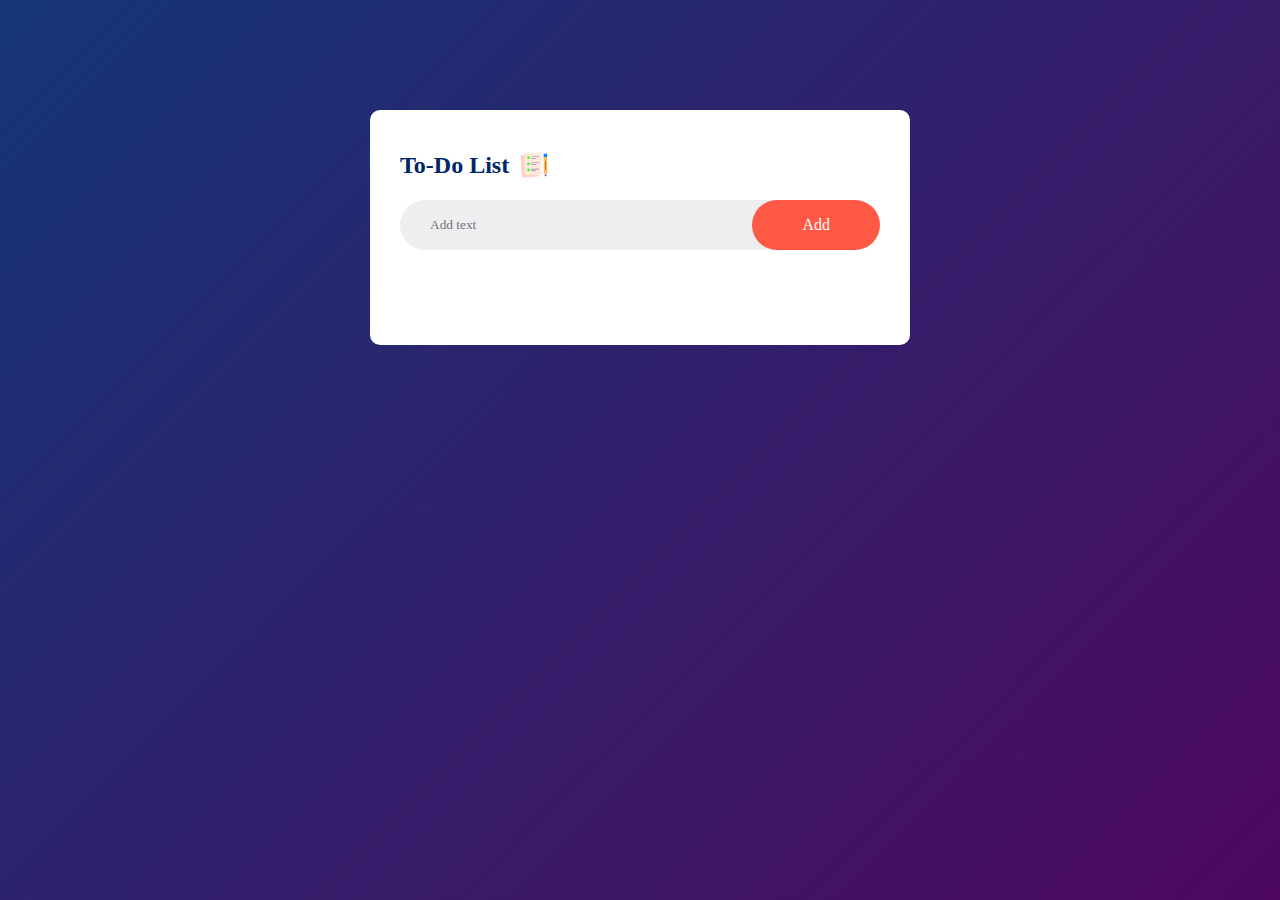
<file: Todo application/index.html>
<!DOCTYPE html>
<html lang="en">
<head>
    <meta charset="UTF-8">
    <meta name="viewport" content="width=device-width, initial-scale=1.0">
    <title>Todo App</title>
    <link rel="stylesheet" href="styles.css">
</head>
<body>
    <div class="container">
        <div class="todo-app">
            <h2>To-Do List<img src="images/icon.png"></h2>
            <div class="row">
                <input type="text" id="input-box" placeholder="Add text">
                <button onclick="addTask()">Add</button>
            </div>
            <ul id="list-container">
                <!-- <li class="checked">Task 1</li>
                <li>Task 2</li>
                <li>Task 3</li> -->
            </ul>
        </div>
    </div>
    
    <script src="script.js"></script>
</body>
</html>
</file>
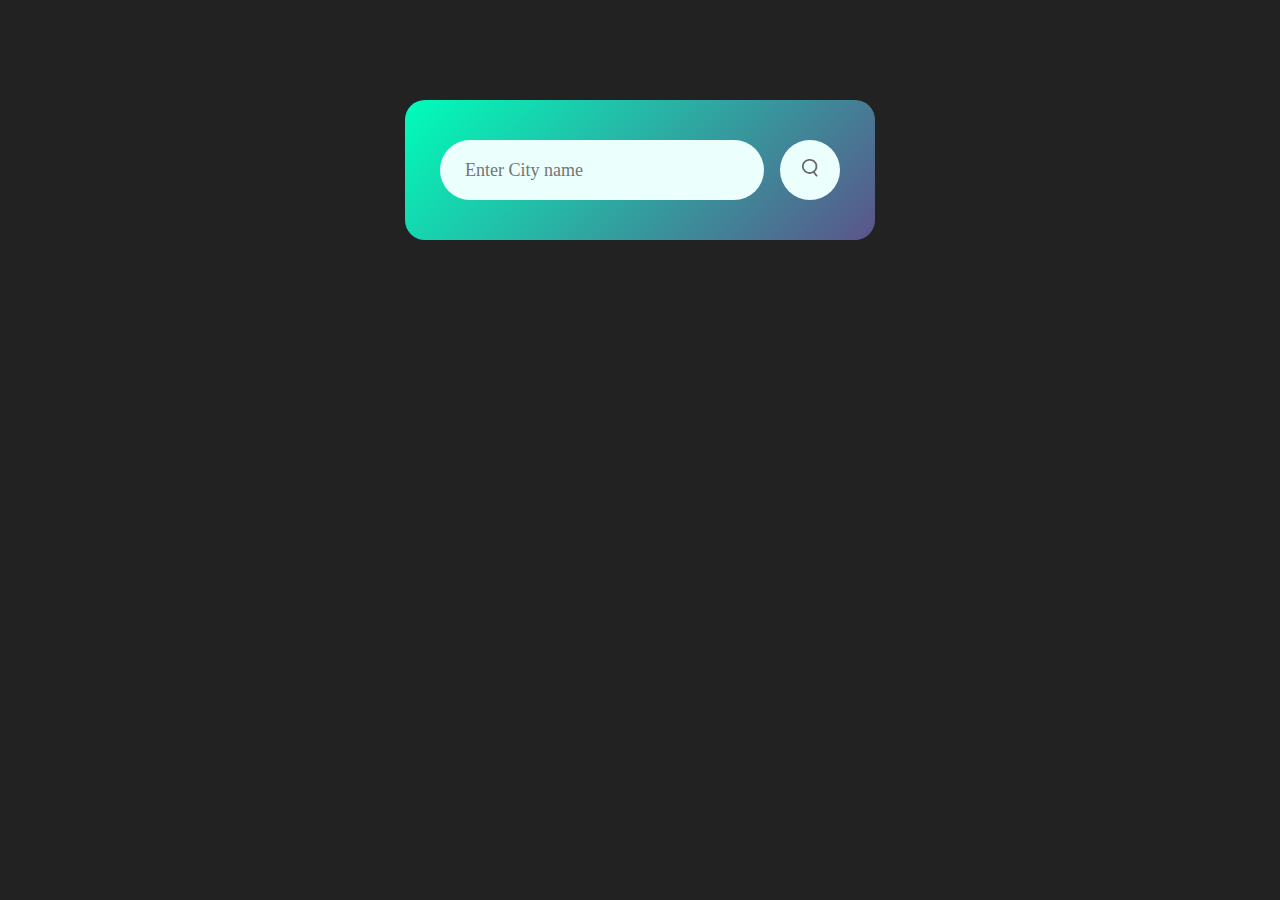
<file: Weather application/index.html>
<!DOCTYPE html>
<html lang="en">
<head>
    <meta charset="UTF-8">
    <meta name="viewport" content="width=device-width, initial-scale=1.0">
    <title>Weather App</title>
    <link rel="stylesheet" href="styles.css">
</head>
<body>

    <div class="card">
        <div class="search">
            <input type="text" placeholder="Enter City name" spellcheck="false">
            <button><img src="images/search.png"></button>
        </div>
        <div class="weather">
            <img src="images/rain.png" class="weather-icon">
            <h1 class="temp">22°C</h1>
            <h2 class="city">New York</h2>
            <div class="details">
                <div class="col">
                    <img src="images/humidity.png">
                    <div>
                        <p class="humidity">50%</p>
                        <p>Humidity</p>
                    </div>
                </div>
                <div class="col">
                    <img src="images/wind.png">
                    <div>
                        <p class="wind">15 km/h</p>
                        <p>Wind Speed</p>
                    </div>
                </div>
            </div>
        </div>
    </div>
    
    <script src="script.js"></script>
</body>
</html>
</file>
<file: Todo application/styles.css>
*{
    margin: 0;
    padding: 0;
    font-family: 'Poppins', 'sans-serif';
    box-sizing: border-box;
}

.container {
    width: 100%;
    min-height: 100vh;
    background: linear-gradient(135deg, #153677, #4e085f);
    padding: 10px;
}

.todo-app {
    width: 100%;
    max-width: 540px;
    background-color: #fff;
    margin: 100px auto 20px;
    padding: 40px 30px 70px;
    border-radius: 10px;
}

.todo-app h2 {
    color: #002765;
    display: flex;
    align-items: center;
    margin-bottom: 20px;
}

.todo-app h2 img {
    width: 30px;
    margin-left: 10px;
}

.row {
    display: flex;
    align-items: center;
    justify-content: space-between;
    background: #edeef0;
    border-radius: 30px;
    padding-left: 20px;
    margin-bottom: 25px;
}

.row input {
    flex: 1;
    border: none;
    outline: none;
    background: transparent;
    padding: 10px;
    font-weight: 14px;
}

.row button {
    border-radius: 40px;
    border: none;
    outline: none;
    padding: 16px 50px;
    background: #ff5945;
    color: #fff;
    font-size: 16px;
    cursor: pointer;
}

ul li {
    list-style: none;
    font-size: 17px;
    padding: 12px 8px 12px 50px;
    user-select: none;
    cursor: pointer;
    position: relative;
}

ul li::before {
    content: '';
    position: absolute;
    height: 28px;
    width: 28px;
    border-radius: 50%;
    background-image: url(images/unchecked.png);
    background-size: cover;
    background-position: center;
    top: 8px;
    left: 8px;
}

ul li.checked {
    color: #555;
    text-decoration: line-through;
}

ul li.checked::before {
    background-image: url(images/checked.png);
}

ul li span {
    position: absolute;
    right: 0;
    top: 5px;
    width: 40px;
    height: 40px;
    font-size: 22px;
    color: #555;
    line-height: 40px;
    text-align: center;
    border-radius: 50%;
}

ul li span:hover {
    background-color: #edeef0;
}
</file>
<file: Weather application/styles.css>
*{
    margin: 0;
    padding: 0;
    font-family: 'Poppins', 'sans-serif';
    box-sizing: border-box;
}

body {
    background: #222;
}

.card {
    width: 90%;
    max-width: 470px;
    background: linear-gradient(135deg, #00feba, #5b548a);
    color: #fff;
    margin: 100px auto 0;
    border-radius: 20px;
    padding: 40px 35px;
    text-align: center;
}

.search {
    width: 100%;
    display: flex;
    align-items: center;
    justify-content: space-between;
}

.search input {
    border: 0;
    outline: 0;
    background: #ebfffc;
    color: #555;
    padding: 10px 25px;
    height: 60px;
    border-radius: 30px;
    flex: 1;
    margin-right: 16px;
    font-size: 18px;
}

.search button {
    border: 0;
    outline: 0;
    background: #ebfffc;
    border-radius: 50%;
    width: 60px;
    height: 60px;
    cursor: pointer;
}

.search button img {
    width: 16px;
}

.weather-icon {
    width: 170px;
    margin-top: 30px;
}

.weather h1 {
    font-size: 80px;
    font-weight: 500;
}

.weather h2 {
    font-size: 45px;
    font-weight: 400;
    margin-top: -10px;
}

.details {
    display: flex;
    align-items: center;
    justify-content: space-between;
    padding: 0 20px;
    margin-top: 50px;
}

.col {
    display: flex;
    align-items: center;
    text-align: left;
}

.col img {
    width: 40px;
    margin-right: 10px;
}

.humidity, .wind {
    font-size: 28px;
    margin-top: -6px;
}

.weather {
    display: none;
}

.error {
    text-align: left;
    margin-left: 10px;
    font-size: 16px;
    margin-top: 10px;
    display: none;
}
</file>
